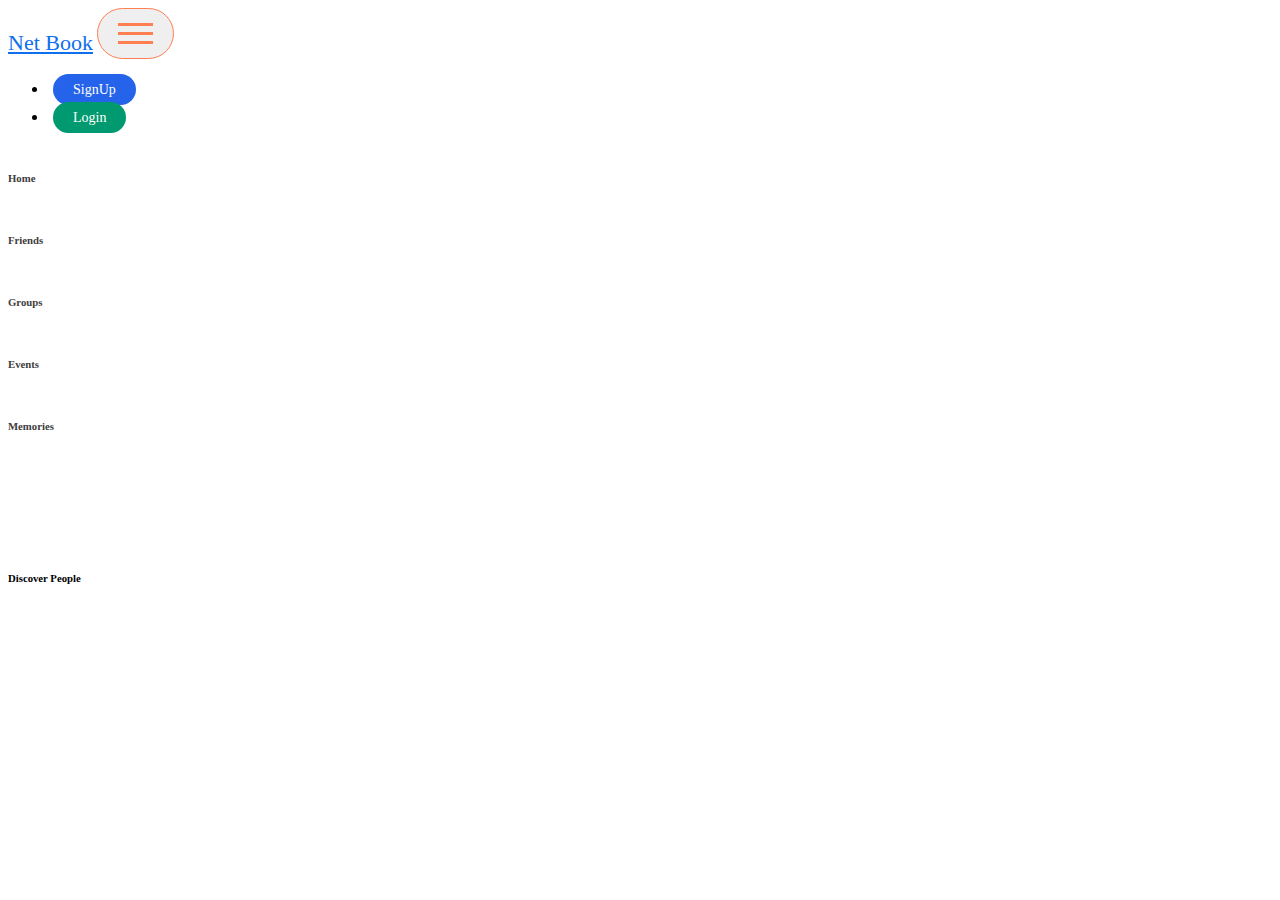
<file: index.html>
<!DOCTYPE html>
<html lang="en">
  <head>
    <!-- Required meta tags -->
    <meta charset="utf-8" />
    <meta name="viewport" content="width=device-width, initial-scale=1" />
    <link rel="stylesheet" href="./style.css" />

    <!-- Bootstrap CSS -->
    <link
      href="https://cdn.jsdelivr.net/npm/bootstrap@5.0.2/dist/css/bootstrap.min.css"
      rel="stylesheet"
      integrity="sha384-EVSTQN3/azprG1Anm3QDgpJLIm9Nao0Yz1ztcQTwFspd3yD65VohhpuuCOmLASjC"
      crossorigin="anonymous"
    />

    <!-- frontawesome cdn -->
    <link
      rel="stylesheet"
      href="https://cdnjs.cloudflare.com/ajax/libs/font-awesome/6.5.2/css/all.min.css"
      integrity="sha512-SnH5WK+bZxgPHs44uWIX+LLJAJ9/2PkPKZ5QiAj6Ta86w+fsb2TkcmfRyVX3pBnMFcV7oQPJkl9QevSCWr3W6A=="
      crossorigin="anonymous"
      referrerpolicy="no-referrer"
    />

    <title>Net Book</title>
  </head>
  <body style="overflow-x: hidden;">
    <div class="col-lg-12 col-md-12 col-sm-12" id="navbar" style="position: sticky; top: 0%; z-index: 1;"></div>
    <!-- total posts -->
    <div class="row col-lg-12 col-md-12 col-sm-12 mt-3">
      <!-- left-container -->
      <div class="col-lg-3 col-md-12 col-sm-12">
        
        <div class="col-lg-12 col-md-12 col-sm-12 "  style="position: sticky; top: 10%; border-radius: 5px; height: 400px;">
          <a href="#" style="text-decoration: none;">
          <div class="col-lg-11 col-md-11 col-sm-11 mx-auto border mb-1" id="home" style="border-radius: 3px;">
            <div class="col-lg-11 col-md-11 col-sm-11 card-body-container mb-2 p-3">
              <h6 class="" style="color: rgb(62, 61, 61);"><i class="fa-solid fa-house fs-5" style="color: rgb(62, 61, 61);"></i>  <b>Home</b></h6>
            </div>
          </div>
        </a>
          <div class="col-lg-11 col-md-11 col-sm-11 mx-auto mb-1 border" id="home" style="border-radius: 3px;">
            <div class="col-lg-11 col-md-11 col-sm-11 card-body-container mb-2 p-3">
              <h6 class="" style="color: rgb(62, 61, 61);"><i class="fa-solid fa-user-group fs-5"></i>  <b>Friends</b></h6>
            </div>
          </div>
          <div class="col-lg-11 col-md-11 col-sm-11 mx-auto mb-1 border" id="home" style="border-radius: 3px;">
            <div class="col-lg-11 col-md-11 col-sm-11 card-body-container mb-2 p-3">
              <h6 class="" style="color: rgb(62, 61, 61);"><i class="fa-solid fa-people-group fs-5"></i>  <b>Groups</b></h6>
            </div>
          </div>
          <div class="col-lg-11 col-md-11 col-sm-11 mx-auto mb-1 border" id="home" style="border-radius: 3px;">
            <div class="col-lg-11 col-md-11 col-sm-11 card-body-container mb-2 p-3">
              <h6 class="" style="color: rgb(62, 61, 61);"><i class="fa-solid fa-calendar-days fs-5"></i>  <b>Events</b></h6>
            </div>
          </div>
          <div class="col-lg-11 col-md-11 col-sm-11 mx-auto mb-1 border" id="home" style="border-radius: 3px;">
            <div class="col-lg-11 col-md-11 col-sm-11 card-body-container mb-2 p-3">
              <h6 class="" style="color: rgb(62, 61, 61);"><i class="fa-solid fa-clock fs-5"></i>  <b>Memories</b></h6>
            </div>
          </div>
        </div>
        
      </div>
      <!-- middle container -->
      <div class="col-lg-6 col-md-12 col-sm-12 mt-2 mx-auto">
        <div class="col-lg-11 col-md-12 col-sm-12 mx-auto" id="allPost">
          <div class="empty mx-auto col-lg-10 col-md-12 col-sm-12" id="empty">
            <img src="./images/undraw_No_data_re_kwbl (1).png" alt="" class="not-found">
            <p><b class="text-secondary">No Post Avaliable !</b></p>
          </div>
        </div>
      </div>
      <!-- right container -->
      <div class="col-lg-3 col-sm-12 col-md-12 mt-2">
        <h6 class="ms-3" style="position: sticky; top: 10%;"><i class="fa-solid fa-user fs-6 text-secondary"></i> Discover People</h6>
        <div class="col-11 mx-auto" id="profile-1" style="position: sticky; top: 15%; border-radius: 5px;"></div>
      </div>
    </div>

    <!-- create post modal -->
    <div id="post-modal"></div>

    <script src="./navbar.js"></script>
    <script src="./auth.js"></script>
    <script src="./dashboard.js"></script>
    <!-- <script src="./dashboardPostComments.js"></script> -->
    <script>
      document.addEventListener("DOMContentLoaded", ShowAllPostForPublic);
    </script>
    <!-- <script>
      document.addEventListener("DOMContentLoaded", PostModal)
    </script> -->
    <!-- <script>
      document.addEventListener("DOMContentLoaded", displayPost)
    </script> -->
    <script
      src="https://cdn.jsdelivr.net/npm/bootstrap@5.0.2/dist/js/bootstrap.bundle.min.js"
      integrity="sha384-MrcW6ZMFYlzcLA8Nl+NtUVF0sA7MsXsP1UyJoMp4YLEuNSfAP+JcXn/tWtIaxVXM"
      crossorigin="anonymous"
    ></script>
  </body>
</html>
</file>
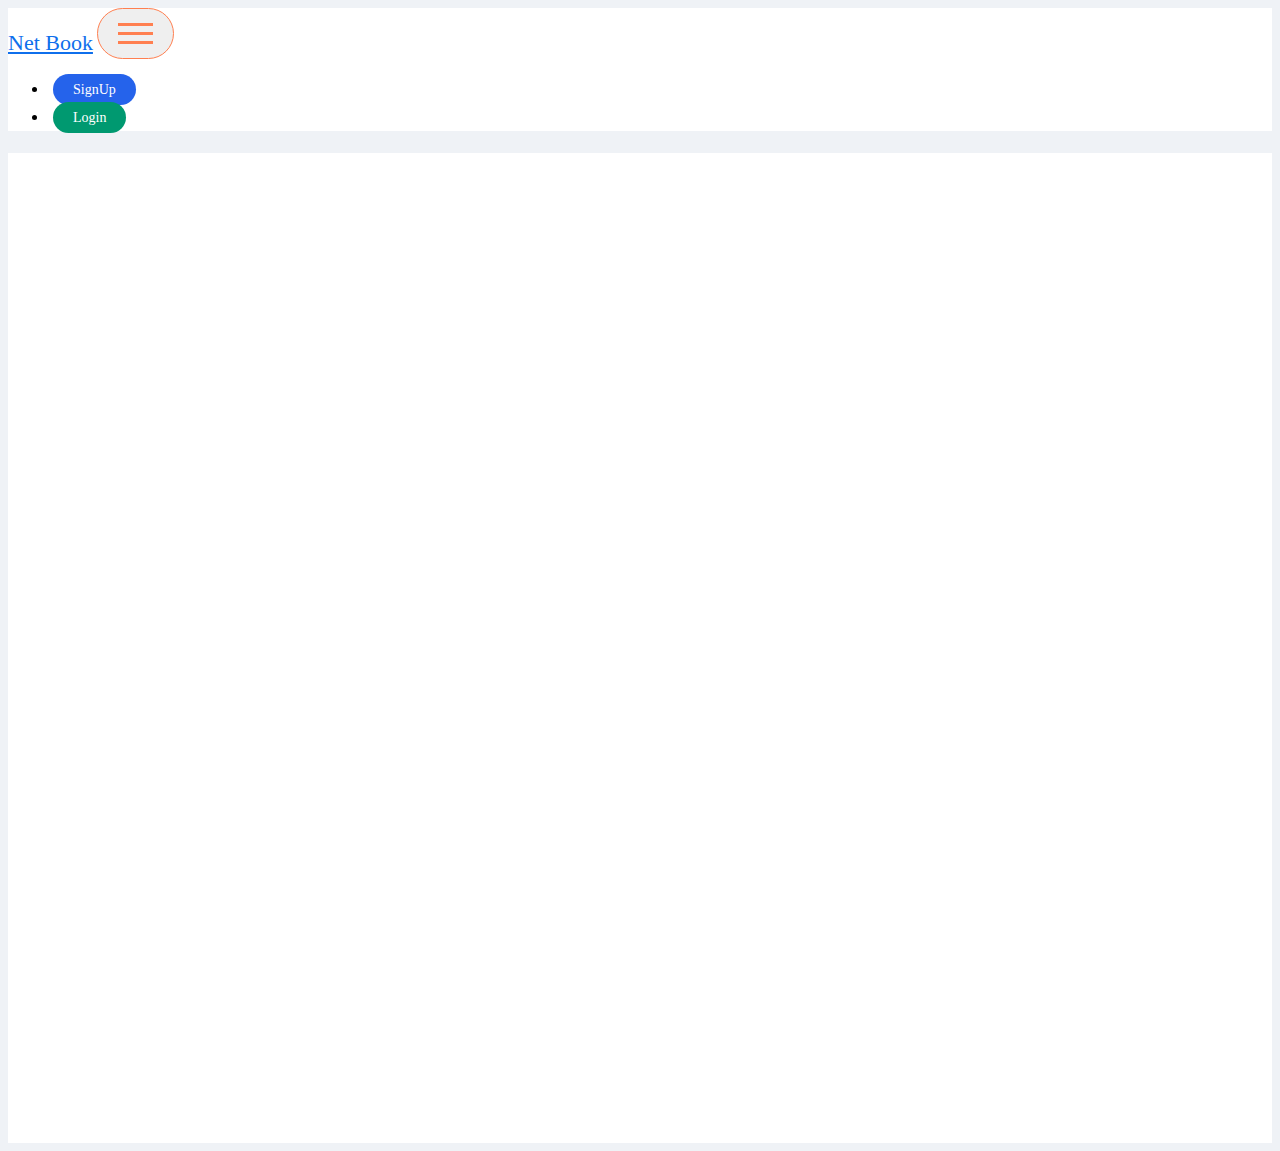
<file: comments.html>
<!DOCTYPE html>
<html lang="en">
  <head>
    <!-- Required meta tags -->
    <meta charset="utf-8" />
    <meta name="viewport" content="width=device-width, initial-scale=1" />
    <link rel="stylesheet" href="./style.css" />

    <!-- Bootstrap CSS -->
    <link
      href="https://cdn.jsdelivr.net/npm/bootstrap@5.0.2/dist/css/bootstrap.min.css"
      rel="stylesheet"
      integrity="sha384-EVSTQN3/azprG1Anm3QDgpJLIm9Nao0Yz1ztcQTwFspd3yD65VohhpuuCOmLASjC"
      crossorigin="anonymous"
    />

    <!-- frontawesome cdn -->
    <link
      rel="stylesheet"
      href="https://cdnjs.cloudflare.com/ajax/libs/font-awesome/6.5.2/css/all.min.css"
      integrity="sha512-SnH5WK+bZxgPHs44uWIX+LLJAJ9/2PkPKZ5QiAj6Ta86w+fsb2TkcmfRyVX3pBnMFcV7oQPJkl9QevSCWr3W6A=="
      crossorigin="anonymous"
      referrerpolicy="no-referrer"
    />

    <title>Net Book</title>
  </head>
  <body  style="background: #EFF2F6;">
    <div class="col-lg-12 col-md-12 col-sm-12" id="navbar" style="position: sticky; top: 0%; z-index: 1;"></div>

    <div class="col-lg-10 mt-4 mx-auto row">
      <!-- post section -->
      <div id="post_section" class="col-lg-6 col-md-12 col-sm-10"></div>

      <!-- comment section -->
      <div class="col-lg-6 col-md-12 col-sm-12" style="background-color: #FFFFFF;">
        <div class="col-lg-10 col-md-12 col-sm-12 mx-auto mb-3" >
          <h5 class="mt-1" style="font-weight: 700;" id="cmt-cnt"></h5>
        </div>
        <div id="comment_section" class="col-lg-12 col-md-12 col-sm-12" style="overflow: scroll; height: 110vh;"></div>
      </div>
    </div>
    

    <!-- create post modal -->
    <div id="post-modal"></div>

    <script src="./navbar.js"></script>
    <script src="./auth.js"></script>
    <script src="./post.js"></script>

    <!-- <script src="./profile.js"></script> -->
    <script src="./comments.js"></script>
    <!-- <script src="./edit_post.js"></script> -->
    <script>
      document.addEventListener("DOMContentLoaded", showPost);
    </script>
    <script>
      document.addEventListener("DOMContentLoaded", PostModal);
    </script>
    <script
      src="https://cdn.jsdelivr.net/npm/bootstrap@5.0.2/dist/js/bootstrap.bundle.min.js"
      integrity="sha384-MrcW6ZMFYlzcLA8Nl+NtUVF0sA7MsXsP1UyJoMp4YLEuNSfAP+JcXn/tWtIaxVXM"
      crossorigin="anonymous"
    ></script>
  </body>
</html>
<!-- hello -->
</file>
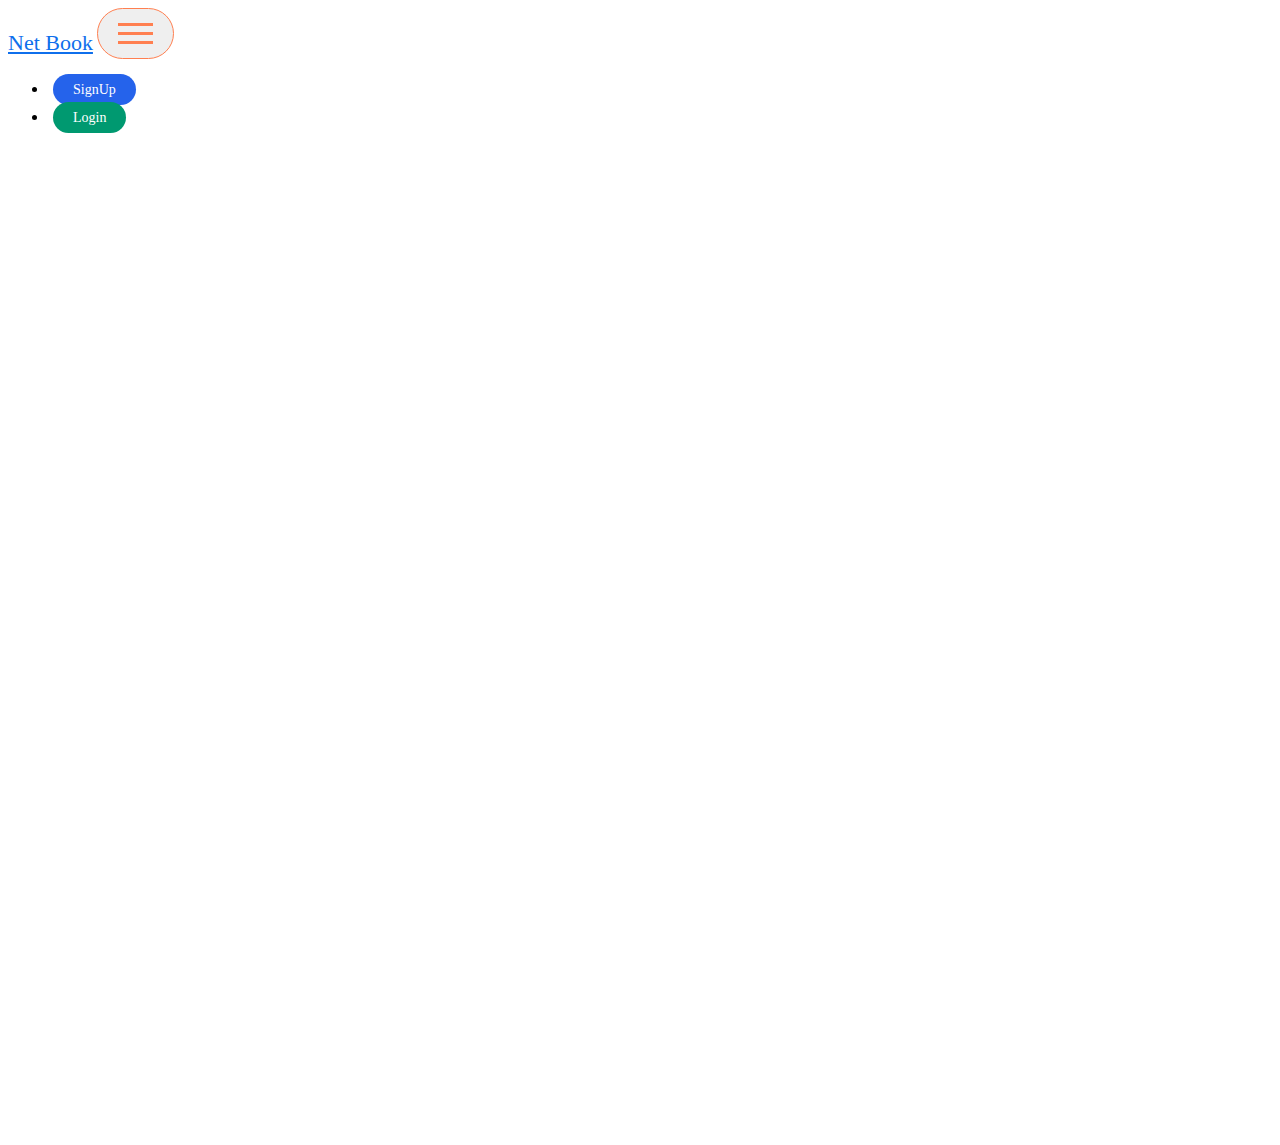
<file: dashboardPostComments.html>
<!DOCTYPE html>
<html lang="en">
  <head>
    <!-- Required meta tags -->
    <meta charset="utf-8" />
    <meta name="viewport" content="width=device-width, initial-scale=1" />
    <link rel="stylesheet" href="./style.css" />

    <!-- Bootstrap CSS -->
    <link
      href="https://cdn.jsdelivr.net/npm/bootstrap@5.0.2/dist/css/bootstrap.min.css"
      rel="stylesheet"
      integrity="sha384-EVSTQN3/azprG1Anm3QDgpJLIm9Nao0Yz1ztcQTwFspd3yD65VohhpuuCOmLASjC"
      crossorigin="anonymous"
    />

    <!-- frontawesome cdn -->
    <link
      rel="stylesheet"
      href="https://cdnjs.cloudflare.com/ajax/libs/font-awesome/6.5.2/css/all.min.css"
      integrity="sha512-SnH5WK+bZxgPHs44uWIX+LLJAJ9/2PkPKZ5QiAj6Ta86w+fsb2TkcmfRyVX3pBnMFcV7oQPJkl9QevSCWr3W6A=="
      crossorigin="anonymous"
      referrerpolicy="no-referrer"
    />

    <title>Net Book</title>
  </head>
  <body>
    <div class="col-lg-12 col-md-12 col-sm-12" id="navbar" style="position: sticky; top: 0%; z-index: 1;"></div>

    <div class="col-lg-10 mt-3 mx-auto row">
      <!-- post section -->
      <div id="post_containter" class="col-lg-6 col-md-12 col-sm-12"></div>

      <!-- comment section -->
      <div id="comment_container" class="col-lg-6 col-md-12 col-sm-12" style="overflow: scroll; height: 110vh;"></div>
    </div>

    <!-- footer section  -->

    <script src="./navbar.js"></script>
    <script src="./auth.js"></script>
    <script src="./dashboardPostComments.js"></script>
    <script src="./dashboard.js"></script>
    <!-- <script>
      document.addEventListener("DOMContentLoaded", showPost)
    </script> -->
    <script
      src="https://cdn.jsdelivr.net/npm/bootstrap@5.0.2/dist/js/bootstrap.bundle.min.js"
      integrity="sha384-MrcW6ZMFYlzcLA8Nl+NtUVF0sA7MsXsP1UyJoMp4YLEuNSfAP+JcXn/tWtIaxVXM"
      crossorigin="anonymous"
    ></script>
  </body>
</html>
</file>
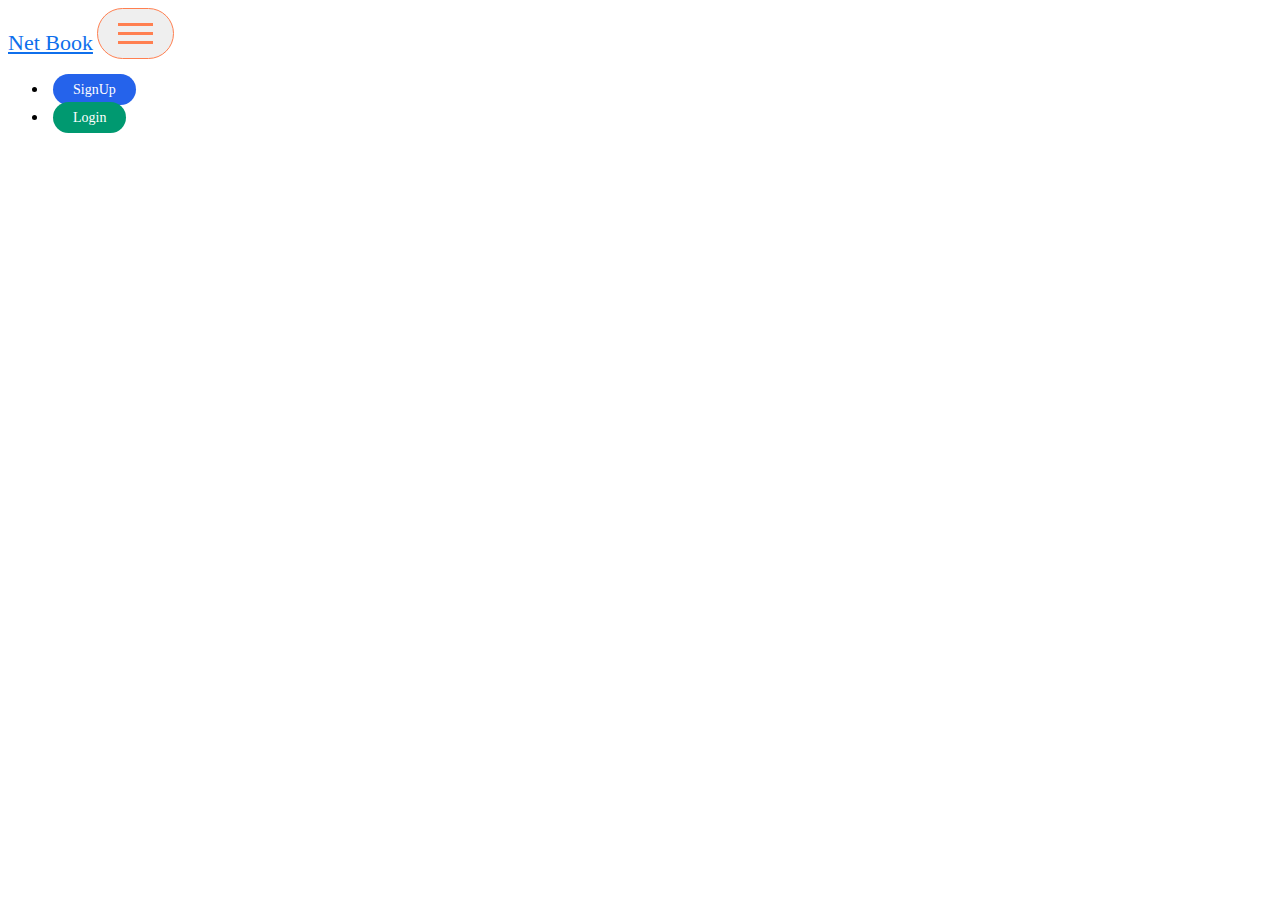
<file: edit_post.html>
<!doctype html>
<html lang="en">
  <head>
    <!-- Required meta tags -->
    <meta charset="utf-8">
    <meta name="viewport" content="width=device-width, initial-scale=1">

    <!-- Bootstrap CSS -->
    <link href="https://cdn.jsdelivr.net/npm/bootstrap@5.0.2/dist/css/bootstrap.min.css" rel="stylesheet" integrity="sha384-EVSTQN3/azprG1Anm3QDgpJLIm9Nao0Yz1ztcQTwFspd3yD65VohhpuuCOmLASjC" crossorigin="anonymous">

    <title>Social Site</title>
  </head>
  <body>
    <div class="col-lg-12 col-md-12 col-sm-12" id="navbar"></div>

    <div class="col-lg-5 col-md-12 col-sm-12 mx-auto mt-5">
      <!-- edit post  -->
    <div id="edit-post"></div>
    
    <!-- post description update form -->
     <!-- <div class="mt-3">
      <form id="post-update-form" onsubmit="editPost(event)">
        <div class="mb-3">
          <label for="description" class="form-label">Description</label>
          <textarea class="form-control" id="post-description" rows="3" name="post-description"></textarea>
        </div>
        <button type="submit" class="btn btn-primary">Update</button>
      </form>
     </div>
    </div> -->

   
    <script src="./navbar.js"></script>
    <script src="./auth.js"></script>
    <script src="./post.js"></script>
    <script src="./edit_post.js"></script>
    <script src="https://cdn.jsdelivr.net/npm/bootstrap@5.0.2/dist/js/bootstrap.bundle.min.js" integrity="sha384-MrcW6ZMFYlzcLA8Nl+NtUVF0sA7MsXsP1UyJoMp4YLEuNSfAP+JcXn/tWtIaxVXM" crossorigin="anonymous"></script>

   
  </body>
</html>
</file>
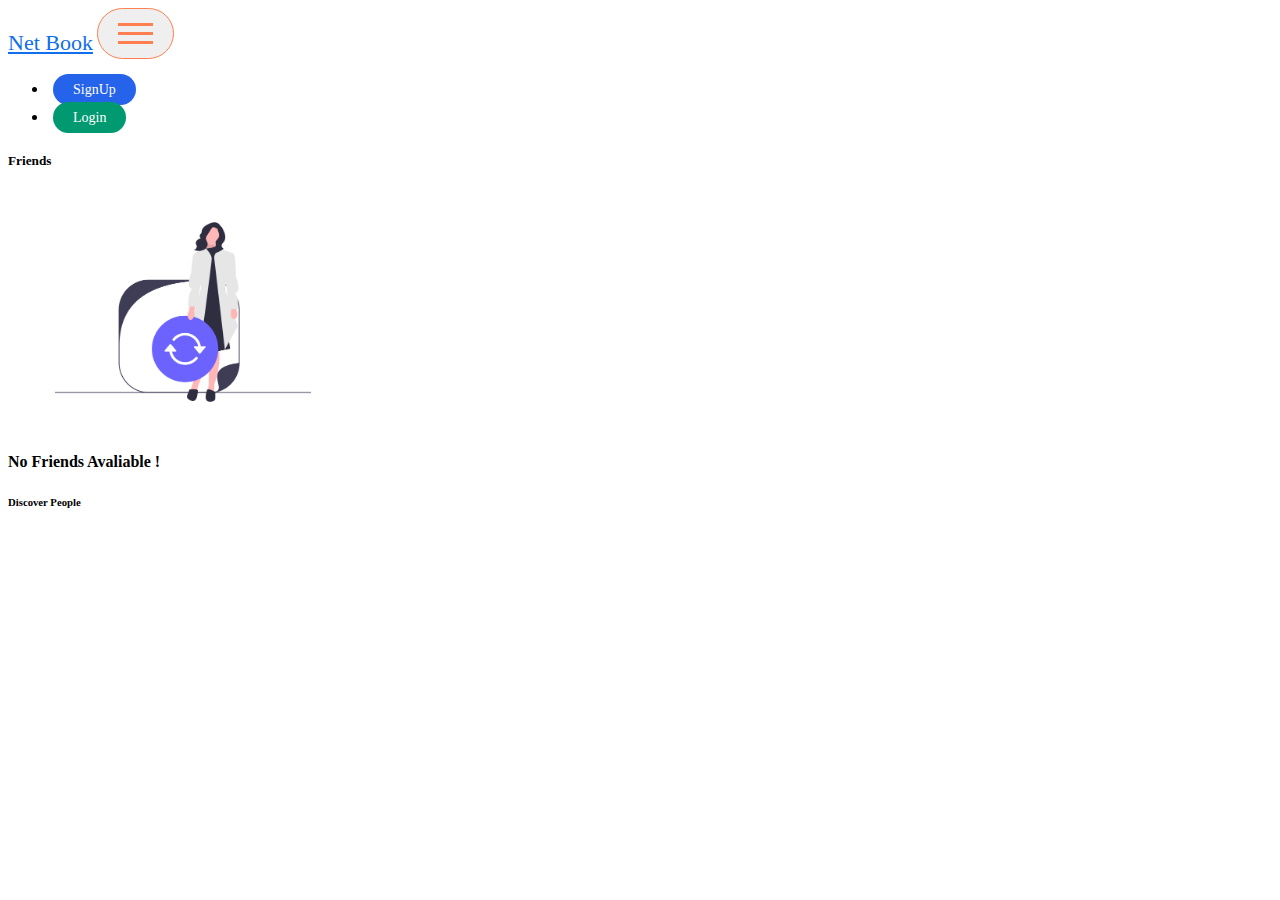
<file: friends.html>
<!DOCTYPE html>
<html lang="en">
  <head>
    <!-- Required meta tags -->
    <meta charset="utf-8" />
    <meta name="viewport" content="width=device-width, initial-scale=1" />
    <link rel="stylesheet" href="./style.css" />

    <!-- Bootstrap CSS -->
    <link
      href="https://cdn.jsdelivr.net/npm/bootstrap@5.0.2/dist/css/bootstrap.min.css"
      rel="stylesheet"
      integrity="sha384-EVSTQN3/azprG1Anm3QDgpJLIm9Nao0Yz1ztcQTwFspd3yD65VohhpuuCOmLASjC"
      crossorigin="anonymous"
    />

    <!-- frontawesome cdn -->
    <link
      rel="stylesheet"
      href="https://cdnjs.cloudflare.com/ajax/libs/font-awesome/6.5.2/css/all.min.css"
      integrity="sha512-SnH5WK+bZxgPHs44uWIX+LLJAJ9/2PkPKZ5QiAj6Ta86w+fsb2TkcmfRyVX3pBnMFcV7oQPJkl9QevSCWr3W6A=="
      crossorigin="anonymous"
      referrerpolicy="no-referrer"
    />

    <title>Net Book</title>
  </head>
  <body>
    <div class="col-lg-12 col-md-12 col-sm-12" id="navbar" style="position: sticky; top: 0%; z-index: 1;"></div>

    <!-- total posts -->
     <div class="row col-lg-10 col-md-12 col-sm-12 mt-3 mx-auto p-0">
      
        <!-- middle -->
      <div class="col-lg-9 col-md-12 col-sm-12 mt-2">
        <div class="col-lg-12 col-md-12 col-sm-12 mt-0 pt-0">
          <h5 class="text-center mb-4" ><i class="fa-solid fa-user-group fs-5 me-2 text-secondary"></i> Friends</h5>
        </div>

        <div class="col-lg-12 col-md-12 col-sm-12 d-flex justify-content-center mt-2" id="Friends" style=" flex-wrap: wrap; gap:13px">

          <!-- <div class=" border " style="width: 14rem; border-radius: 8px;">
              <img src="./images/1.png" class="card-img-top img-fluid border-bottom mb-0" alt="...">
              <div class="card-body pb-0 pt-2" style="background: #EFF2F6;">
                <h5 class="mt-0 mb-2">Alvaro Morata</h5>
                <p class="text-center req-btn delete py-1 mb-3">
                  <a href="#" style="text-decoration: none; font-weight: 500;">Unfriend</a>
                </p>
              </div>
          </div> -->
          <div class="f-img col-xl-5 col-lg-5 col-md-6 col-sm-12 mx-auto text-center" id="f-img">
            <img src="./images/4.png" alt="" class="img-fluid mt-3 request">
            <p class="text-center"><b class="text-secondary">No Friends Avaliable !</b></p>
          </div>

        </div>
      </div>
       <!-- right -->
        <div class="col-lg-3 col-md-12 col-sm-12 mt-2 border p-3">
          <div style="position: sticky; top: 10%;" class="">
            <h6 class="ms-3"><i class="fa-solid fa-user fs-6 text-secondary me-1"></i> Discover People</h6>
            <div class="col-12 mx-auto mt-4" id="profile-1"></div>
          </div>
        </div>
        <!-- <div class="col-lg-3 col-md-12 col-sm-12 mt-2 border ms-auto p-3" style="border-radius: 5px;" ></div>
          <div style="position: sticky; top: 10%;" class="">
            <h6 class="ms-3" ><i class="fa-solid fa-user fs-6 text-secondary"></i> Discover People</h6>
            <div class="col-12 mx-auto mt-4" id="profile-1"></div>
          </div>
        </div> -->

    <!-- create post modal -->
    <div id="post-modal"></div>

    <script src="./navbar.js"></script>
    <script src="./request.js"></script>
    <script src="./post.js"></script>
    <script src="./auth.js"></script>
    <script src="./friends.js"></script>
    <script>
      document.addEventListener("DOMContentLoaded", PostModal);
    </script>
    <script>
        document.addEventListener("DOMContentLoaded", myProfile_);
    </script>

    <script>
        document.addEventListener("DOMContentLoaded", Friends);
    </script>
    
    <script
      src="https://cdn.jsdelivr.net/npm/bootstrap@5.0.2/dist/js/bootstrap.bundle.min.js"
      integrity="sha384-MrcW6ZMFYlzcLA8Nl+NtUVF0sA7MsXsP1UyJoMp4YLEuNSfAP+JcXn/tWtIaxVXM"
      crossorigin="anonymous"
    ></script>
  </body>
</html>
</file>
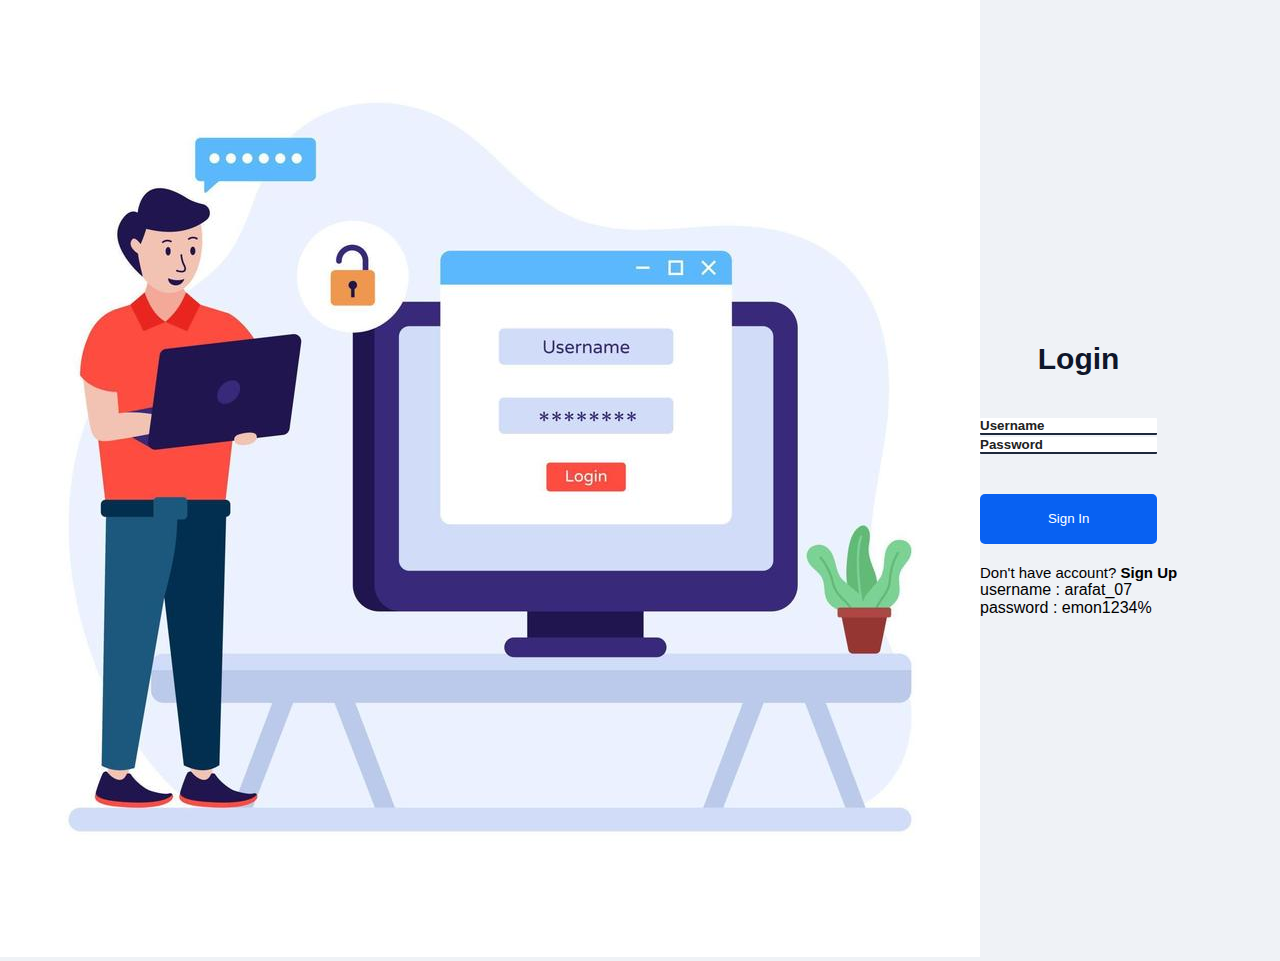
<file: login.html>
<!DOCTYPE html>
<html lang="en">
  <head>
    <!-- Required meta tags -->
    <meta charset="utf-8" />
    <meta name="viewport" content="width=device-width, initial-scale=1" />

    <link rel="stylesheet" href="./login.css" />
    <link rel="preconnect" href="https://fonts.googleapis.com" />
    <link rel="preconnect" href="https://fonts.gstatic.com" crossorigin />
    <link
      href="https://fonts.googleapis.com/css2?family=Roboto:ital,wght@0,100;0,300;0,400;0,500;0,700;0,900;1,100;1,300;1,400;1,500;1,700;1,900&display=swap"
      rel="stylesheet"
    />
    <!-- Bootstrap CSS -->
    <link
      href="https://cdn.jsdelivr.net/npm/bootstrap@5.0.2/dist/css/bootstrap.min.css"
      rel="stylesheet"
      integrity="sha384-EVSTQN3/azprG1Anm3QDgpJLIm9Nao0Yz1ztcQTwFspd3yD65VohhpuuCOmLASjC"
      crossorigin="anonymous"
    />

    <!-- font-awesome cdn -->
    <link
      rel="stylesheet"
      href="https://cdnjs.cloudflare.com/ajax/libs/font-awesome/6.6.0/css/all.min.css"
      integrity="sha512-Kc323vGBEqzTmouAECnVceyQqyqdsSiqLQISBL29aUW4U/M7pSPA/gEUZQqv1cwx4OnYxTxve5UMg5GT6L4JJg=="
      crossorigin="anonymous"
      referrerpolicy="no-referrer"
    />
    <title>Net Book</title>
  </head>
  <body style="background: #EFF2F6;">
    <!-- #navbar  -->
    <!-- <div class="col-lg-12 col-md-12 col-sm-12" id="navbar" style="position: sticky; top: 0%; z-index: 1;"></div>     -->

    <!-- login form  -->
     <div class="d-flex">
      <div class="me-0 pe-0">
        <a href="" style="text-decoration: none;"><img src="./images/book.png" alt="" style="width: 90px; "></a>
      </div>
      <div class="ms-0 ps-0 d-flex" style="align-items: center;">
        <a href="" style="text-decoration: none; color: #14191E;"><h5 class="" style="font-weight: 600;">Net Book</h5></a>
      </div>
     </div>
    
    
    <div class="row col-lg-8 col-md-12 col-sm-12 mx-auto" style="display: flex; align-items: center; height: 80vh;" >
      <div class="col-lg-5 col-md-12 col-sm-12 mx-auto">
        <img src="./images/account-login-flat-illustration-vector.jpg" alt="" class="img-fluid col-lg-12 col-md-12 col-sm-12">
        
      </div>


    <div class="col-lg-5 col-md-12 col-sm-12 mx-auto">
      <div class="login-form">
        <div class="login-header">
          <h1><i class="fa-solid fa-user"></i> Login</h1>
        </div>
        <form onsubmit="handleLogin(event)" id="login-form">
          <div class="input-box mt-2">
            <input type="text" class="form-control" id="username" name="username" required placeholder="Username">
          </div>

          <div class="input-box mt-4">
            <input type="password" class="form-control" id="password" name="password" required placeholder="Password">
          </div>
          <p class="text-secondary text-center mt-2" id="error"></p>

          <div class="input-submit text-center" style="margin-top: 40px;">
            <button type="submit" id="submit" class="submit-btn">
              Sign In
            </button>
          </div>

          <div class="sign-up-link">
            <p>Don't have account? <a href="./registration.html">Sign Up</a></p>
          </div>
        </div>
        </form>
        <div class="d-flex justify-content-between mt-4">
          <p>username : arafat_07</p>
          <p>password : emon1234%</p>
        </div>
      </div>
    </div>
   </div>
   
   
    <!-- <script src="./navbar.js"></script> -->
    <script src="./auth.js"></script>
    <script
      src="https://cdn.jsdelivr.net/npm/bootstrap@5.0.2/dist/js/bootstrap.bundle.min.js"
      integrity="sha384-MrcW6ZMFYlzcLA8Nl+NtUVF0sA7MsXsP1UyJoMp4YLEuNSfAP+JcXn/tWtIaxVXM"
      crossorigin="anonymous"
    ></script>
  </body>
</html>
</file>
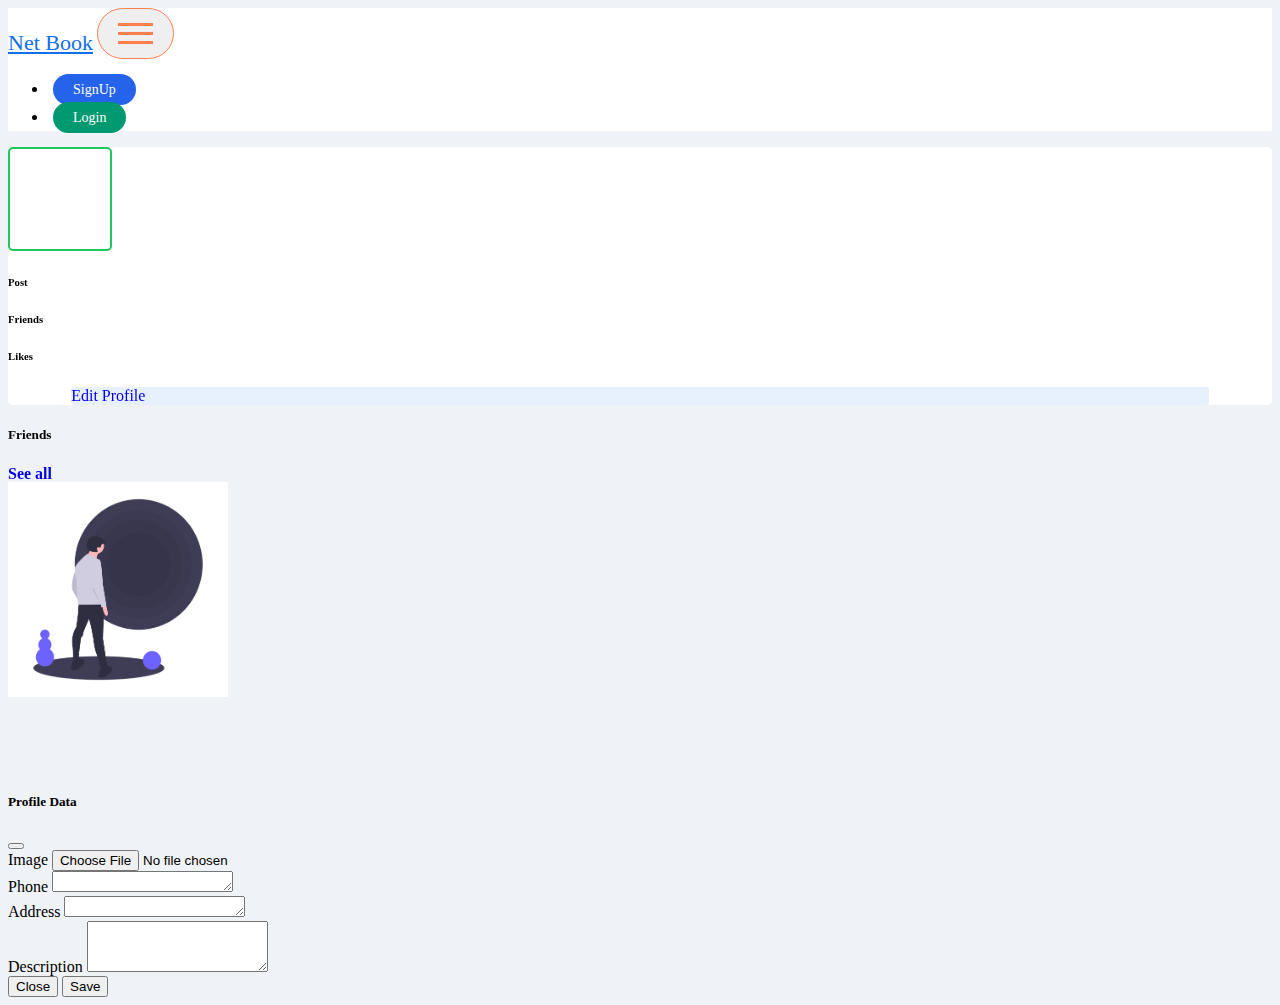
<file: profile.html>
<!DOCTYPE html>
<html lang="en">
  <head>
    <!-- Required meta tags -->
    <meta charset="utf-8" />
    <meta name="viewport" content="width=device-width, initial-scale=1" />
    <link rel="stylesheet" href="./style.css" />

    <!-- Bootstrap CSS -->
    <link
      href="https://cdn.jsdelivr.net/npm/bootstrap@5.0.2/dist/css/bootstrap.min.css"
      rel="stylesheet"
      integrity="sha384-EVSTQN3/azprG1Anm3QDgpJLIm9Nao0Yz1ztcQTwFspd3yD65VohhpuuCOmLASjC"
      crossorigin="anonymous"
    />

    <!-- frontawesome cdn -->
    <link
      rel="stylesheet"
      href="https://cdnjs.cloudflare.com/ajax/libs/font-awesome/6.5.2/css/all.min.css"
      integrity="sha512-SnH5WK+bZxgPHs44uWIX+LLJAJ9/2PkPKZ5QiAj6Ta86w+fsb2TkcmfRyVX3pBnMFcV7oQPJkl9QevSCWr3W6A=="
      crossorigin="anonymous"
      referrerpolicy="no-referrer"
    />

    <title>Net Book</title>
  </head>
  <body  style="background: #EFF2F6;">
    <div class="col-lg-12 col-md-12 col-sm-12" id="navbar" style="position: sticky; top: 0%; z-index: 1;"></div>

    <div class="row col-lg-8 col-md-12 col-sm-12 mt-3 mx-auto p-0">
      <div class="col-lg-4 col-md-12 col-sm-12 profile-img mt-1 " id="background-profile">
        <div style="position: sticky; top:10%" class="p-0">
          <!-- profile image -->
        <div style="background: #FFFFFF; border-radius: 5px;" class="p-2 border">
          <div style="width: 100px; height: 100px;  border: 2px solid #22c55e ;border-radius: 5px; overflow: hidden;" class="mx-auto mt-2" id="profile-img"></div>
          
          <div id="profile-name" class="mt-3"></div>

      
          <div class="text-center">
            <p class="mt-3 mb-0 pb-0"><i class="fa-solid fa-phone-volume fs-6 me-3 text-secondary "></i><a class="text-secondary" style="font-weight: 500; text-decoration: none;" id="mobile"></a></p>
            <p class="mt-0 pt-0"><i class="fa-solid fa-location-dot fs-6 text-secondary me-3 "></i><a class="text-secondary" style="font-weight: 500; text-decoration: none;" id="city"></a></p>
          </div>
            
          
          <div class="text-center px-3 mt-1">
            <p class="text-secondary" id="description" style="line-height: 1.5;"></p>
          </div>

          <div class="row mt-4 mb-3">

            <div class="col-lg-4 col-md-4 col-sm-4 border-end text-center p-1">
              <h5 class="pb-0 mb-0" id="post-count"></h5>
              <h6 class="text-secondary">Post</h6>
            </div>

            <div class="col-lg-4 col-md-4 col-sm-4 border-end text-center p-1">
              <h5 class="pb-0 mb-0" id="friend-count"></h5>
              <h6 class="text-secondary">Friends</h6>
            </div>

            <div class="col-lg-4 col-md-4 col-sm-4 text-center p-1">
              <h5 class="pb-0 mb-0" id="like_"></h5>
              <h6 class="text-secondary">Likes</h6>
            </div>

          </div>
          <p class="text-center mb-3 py-1 edit-btn " data-bs-toggle="modal" data-bs-target="#profileModal">
            <a href="#" style="font-weight: 500; text-decoration: none;">Edit Profile</a>
          </p>
        </div>

        <!-- friend container -->
        <div class="border mt-3 col-lg-12 col-md-12 col-sm-12" style="height: 345px; border-radius: 5px;">
          <div class="d-flex justify-content-between p-2" style="height: 55px;" id="all-friend">
            <div>
              <h5 id="friends" class="ps-2 mt-0 mb-0 pb-0"><b>Friends</b></h5>
              <p id="friend-number" class="ps-2 text-secondary fs-6"></p>
            </div>
            <div class="pt-2 pe-2">
              <a href="./friends.html" style="text-decoration: none;"><b class="text-center text-secondary">See all</b></a>
            </div>
          </div>
    
          <div class="mt-0 pt-0" style="height: 250px;" >
            <div class="" id="friend-container">
              <div class="mx-auto col-lg-10 col-md-12 col-sm-12 " id="empty-friend-img">
                <div class="d-flex justify-content-center"><img src="./images/3.png" alt="" class="zero-friend"></div>
              </div>
            </div>
          </div>
        </div>

        </div>
      </div>

      <!-- my all post -->
    <div class="col-lg-8 col-md-12 col-sm-12 mt-1">
      <div class="col-lg-12 col-md-12 col-sm-12 mx-auto" id="myPost">
        <div class="empty mx-auto col-lg-10 col-md-11 col-sm-11" id="empty">
          <img src="./images/undraw_No_data_re_kwbl (1).png" alt="" class="not-found">
          <p><b class="text-secondary">No Post Avaliable !</b></p>
        </div>
      </div>
    </div>

    </div>


    <!-- edit profile modal  -->
    <div
      class="modal fade"
      id="profileModal"
      tabindex="-1"
      aria-labelledby="exampleModalLabel"
      aria-hidden="true"
    >
      <div class="modal-dialog modal-dialog-centered">
        <div class="modal-content">
          <div class="modal-header">
            <h5 class="modal-title" id="exampleModalLabel">Profile Data</h5>
            <button
              type="button"
              class="btn-close"
              data-bs-dismiss="modal"
              aria-label="Close"
            ></button>
          </div>
          <div class="modal-body">
            <form
              onsubmit="UpdateProfileData(event)"
              id="profile-form"
              method="post"
              enctype="multipart/form-data"
            >
              <div class="mb-3">
                <label for="image" class="form-label">Image </label>
                <!-- <input id="image" type="file" name="image" accept="image/png, image/gif,image/jpeg"/> -->
                <input
                  type="file"
                  id="image"
                  name="image"
                  accept="image/*"
                  required
                />
              </div>
              <div class="mb-3">
                <label for="description" class="form-label">Phone</label>
                <textarea
                  class="form-control"
                  id="phone"
                  rows="1"
                  name="phone"
                  required
                ></textarea>
              </div>
              <div class="mb-3">
                <label for="description" class="form-label">Address</label>
                <textarea
                  class="form-control"
                  id="address"
                  rows="1"
                  name="address"
                  required
                ></textarea>
              </div>
              <div class="mb-3">
                <label for="description" class="form-label">Description</label>
                <textarea
                  class="form-control"
                  id="des"
                  rows="3"
                  name="description"
                  required
                ></textarea>
              </div>
              <div class="modal-footer">
                <button
                  type="button"
                  class="btn btn-secondary"
                  data-bs-dismiss="modal"
                >
                  Close
                </button>
                <button type="submit" class="btn btn-primary">Save</button>
              </div>
            </form>
          </div>
        </div>
      </div>
    </div>

    <!-- create post modal -->
    <div id="post-modal"></div>

    <script src="./navbar.js"></script>

    <script src="./auth.js"></script>
    <script src="./post.js"></script>
    <script src="./profile.js"></script>
    <script src="./edit_post.js"></script>
    <script src="./comments.js"></script>
    <script>
      document.addEventListener("DOMContentLoaded", PostModal);
    </script>

    
    <script
      src="https://cdn.jsdelivr.net/npm/bootstrap@5.0.2/dist/js/bootstrap.bundle.min.js"
      integrity="sha384-MrcW6ZMFYlzcLA8Nl+NtUVF0sA7MsXsP1UyJoMp4YLEuNSfAP+JcXn/tWtIaxVXM"
      crossorigin="anonymous"
    ></script>
  </body>
</html>
</file>
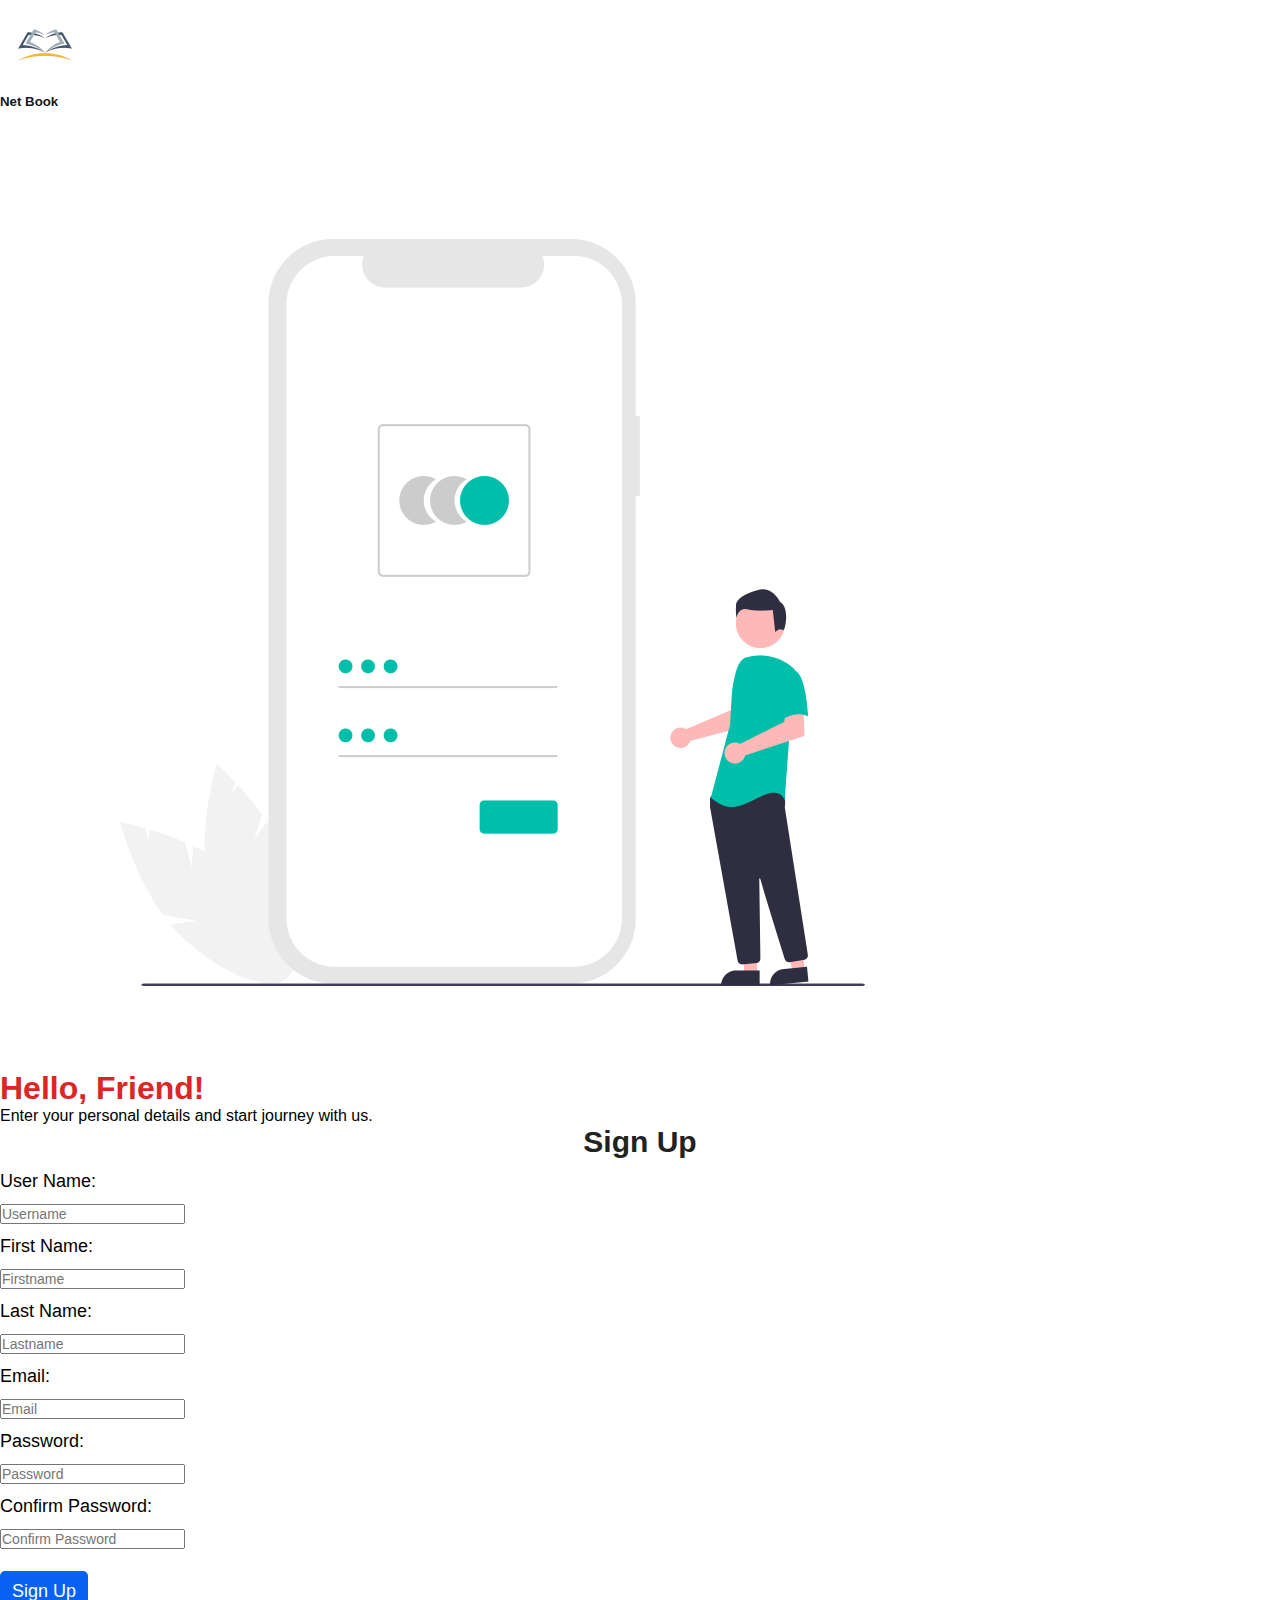
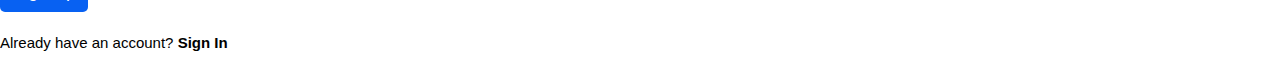
<file: registration.html>
<!doctype html>
<html lang="en">
  <head>
    <!-- Required meta tags -->
    <meta charset="utf-8">
    <meta name="viewport" content="width=device-width, initial-scale=1">
    <link rel="stylesheet" href="./registration.css">
    <link rel="preconnect" href="https://fonts.googleapis.com">
    <link rel="preconnect" href="https://fonts.gstatic.com" crossorigin>
    <link href="https://fonts.googleapis.com/css2?family=Roboto:ital,wght@0,100;0,300;0,400;0,500;0,700;0,900;1,100;1,300;1,400;1,500;1,700;1,900&display=swap" rel="stylesheet">

    <!-- Bootstrap CSS -->
    <link href="https://cdn.jsdelivr.net/npm/bootstrap@5.0.2/dist/css/bootstrap.min.css" rel="stylesheet" integrity="sha384-EVSTQN3/azprG1Anm3QDgpJLIm9Nao0Yz1ztcQTwFspd3yD65VohhpuuCOmLASjC" crossorigin="anonymous">

    <title>Net Book</title>
  </head>
  <body>
    <!-- style="background: #dfdfdf;" -->
    <div class="col-lg-12 col-md-12 col-sm-12" id="navbar" style="position: sticky; top: 0%; z-index: 1;"></div>

    <!-- registration from -->
    <div class="d-flex">
      <div class="me-0 pe-0">
        <a href="./index.html" style="text-decoration: none;"><img src="./images/book.png" alt="" style="width:90px; "></a>
      </div>
      <div class="ms-0 ps-0 d-flex" style="align-items: center;">
        <a href="./index.html" style="text-decoration: none; color: #14191E;"><h5 class="" style="font-weight: 600;">Net Book</h5></a>
      </div>
     </div>
     
    <div class="row col-lg-8 col-md-12 col-sm-12 mx-auto" style="margin-top: 50px;">
      <div class="col-lg-6 col-md-12 col-sm-12 mx-auto">
        <img src="./images/reg.png" alt="" class="img-fluid col-lg-12 col-md-12 col-sm-12">
        <!-- reg-img -->
        <h1 style="color: #dc2626; font-weight: 600;">Hello, Friend!</h1>
				<p>Enter your personal details and start journey with us.</p>
      </div>
  

      <div class="col-lg-6 col-md-12 col-sm-12 mx-auto">
        <div class="registration-form">
          <h1 class="">Sign Up</h1>
          <form action="" id="registration-form" onsubmit="handleRegistration(event)">
            <p>User Name:</p>
            <input type="text" class="form-control" id="username" name="username" required placeholder="Username">
            <p>First Name:</p>
            <input type="text" class="form-control" id="first_name" name="first_name" required placeholder="Firstname">
            <p>Last Name:</p>
            <input type="text" class="form-control" id="last_name" name="last_name" required placeholder="Lastname">
            <p>Email:</p>
            <input type="email" class="form-control" id="email" name="email" required placeholder="Email">
            <p>Password:</p>
            <input type="password" class="form-control" id="password1" name="password1" required placeholder="Password">
            <p>Confirm Password:</p>
            <input type="password" class="form-control" id="password2" name="password2" required placeholder="Confirm Password">
            <p class="text-danger"><b id="error"></b></p>
            <button type="submit" class="res-submit col-lg-2 col-md-4 col-sm-4">Sign Up</button>
            <div class="singin-link pt-0 mt-0">
              <p class="pt-0 mt-1">Already have an account? <a href="./login.html">Sign In</a></p>
            </div>
        </form>
        </div>
      </div>
    
     </div>
   
    <!-- <script src="./navbar.js"></script> -->
    <script src="./auth.js"></script>
    <script src="https://cdn.jsdelivr.net/npm/bootstrap@5.0.2/dist/js/bootstrap.bundle.min.js" integrity="sha384-MrcW6ZMFYlzcLA8Nl+NtUVF0sA7MsXsP1UyJoMp4YLEuNSfAP+JcXn/tWtIaxVXM" crossorigin="anonymous"></script>

   
  </body>
</html>
</file>
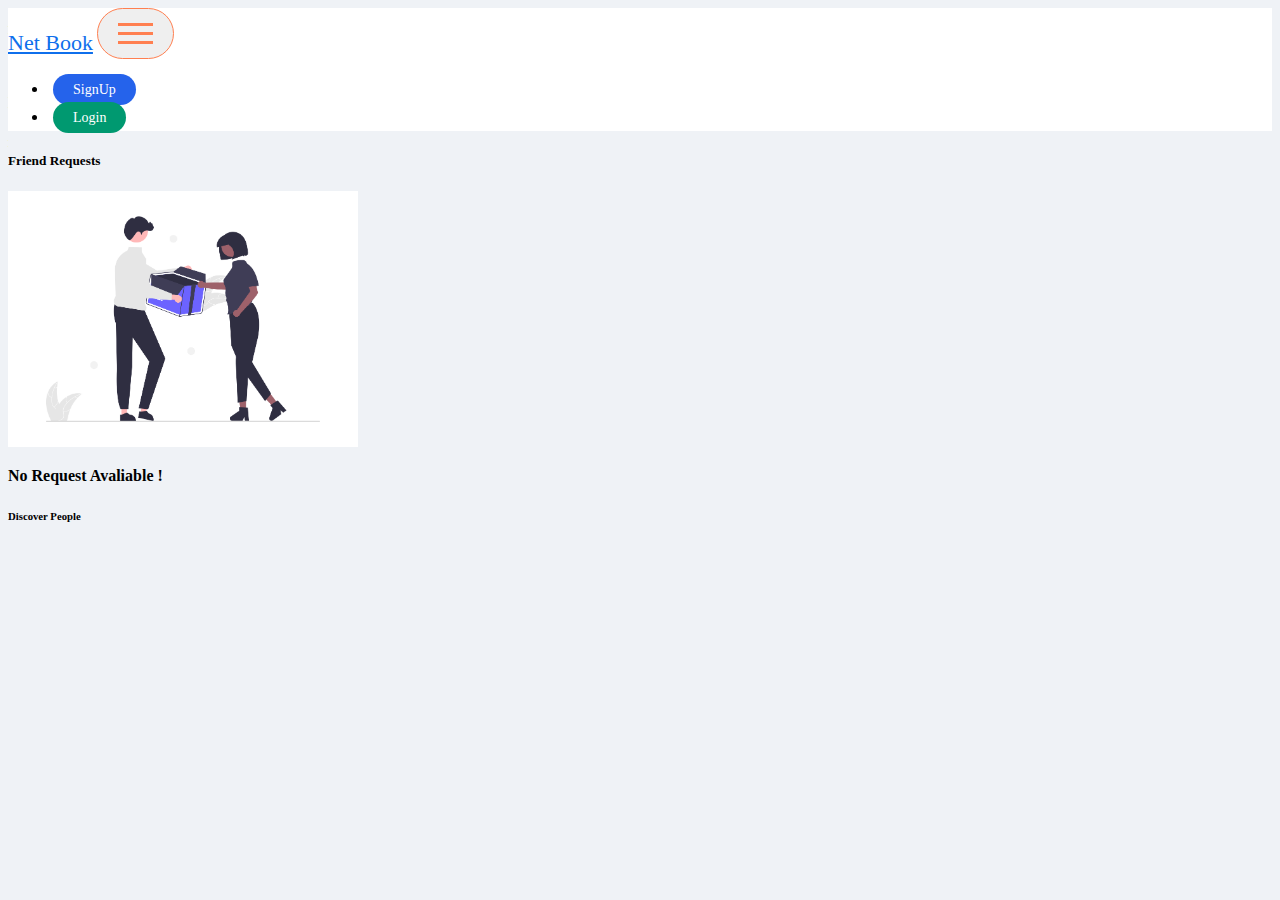
<file: request.html>
<!DOCTYPE html>
<html lang="en">
  <head>
    <!-- Required meta tags -->
    <meta charset="utf-8" />
    <meta name="viewport" content="width=device-width, initial-scale=1" />
    <link rel="stylesheet" href="./style.css"/>

    <!-- Bootstrap CSS -->
    <link
      href="https://cdn.jsdelivr.net/npm/bootstrap@5.0.2/dist/css/bootstrap.min.css"
      rel="stylesheet"
      integrity="sha384-EVSTQN3/azprG1Anm3QDgpJLIm9Nao0Yz1ztcQTwFspd3yD65VohhpuuCOmLASjC"
      crossorigin="anonymous"
    />

    <!-- frontawesome cdn -->
    <link
      rel="stylesheet"
      href="https://cdnjs.cloudflare.com/ajax/libs/font-awesome/6.5.2/css/all.min.css"
      integrity="sha512-SnH5WK+bZxgPHs44uWIX+LLJAJ9/2PkPKZ5QiAj6Ta86w+fsb2TkcmfRyVX3pBnMFcV7oQPJkl9QevSCWr3W6A=="
      crossorigin="anonymous"
      referrerpolicy="no-referrer"
    />

    <title>Net Book</title>
  </head>
  <body style="background: #EFF2F6;">
    <div class="col-lg-12 col-md-12 col-sm-12" id="navbar" style="position: sticky; top: 0%; z-index: 1;"></div>

    <!-- total posts -->
     <div class="row col-lg-10 col-md-12 col-sm-12 mt-3 mx-auto p-0">
      <!-- left -->
        
        <!-- middle -->
         <div class="col-lg-9 col-md-12 col-sm-12 mt-3 ">
          <div class="col-lg-12 col-md-12 col-sm-12 mt-0 pt-0">
            <h5 class="text-center mb-4" ><i class="fa-solid fa-user-plus fs-5 text-secondary me-2"></i> Friend Requests</h5>
          </div>
           <div class="col-lg-12 col-md-12 col-sm-12 d-flex justify-content-center mt-2" id="allRequest" style=" flex-wrap: wrap; gap:13px">

            

            <div class="request col-xl-5 col-lg-5 col-md-6 col-sm-12 mx-auto text-center" id="request">
              <img src="./images/1.png" alt="" class="img-fluid mt-3 request">
              <p class="text-center"><b class="text-secondary">No Request Avaliable !</b></p>
            </div>

          </div>
        </div>
       <!-- right -->
        <div class="col-lg-3 col-md-12 col-sm-12 mt-2 border p-3" style="border-radius: 5px;" >
          <div style="position: sticky; top: 10%;" class="mx-0">
            <h6 class="ms-3" ><i class="fa-solid fa-user fs-6 text-secondary me-1"></i> Discover People</h6>
            <div class="col-12 mx-auto mt-4" id="profile-1"></div>
          </div>
        </div>

    <!-- create post modal -->
    <div id="post-modal"></div>

    <script src="./navbar.js"></script>
    <script src="./request.js"></script>
    <script src="./post.js"></script>
    <script src="./auth.js"></script>
    <script>
      document.addEventListener("DOMContentLoaded", PostModal);
    </script>
    <script>
      document.addEventListener("DOMContentLoaded", myProfile_);
    </script>
    <script>
      document.addEventListener("DOMContentLoaded", loadRequest);
    </script>
    
    <script
      src="https://cdn.jsdelivr.net/npm/bootstrap@5.0.2/dist/js/bootstrap.bundle.min.js"
      integrity="sha384-MrcW6ZMFYlzcLA8Nl+NtUVF0sA7MsXsP1UyJoMp4YLEuNSfAP+JcXn/tWtIaxVXM"
      crossorigin="anonymous"
    ></script>
  </body>
</html>
</file>
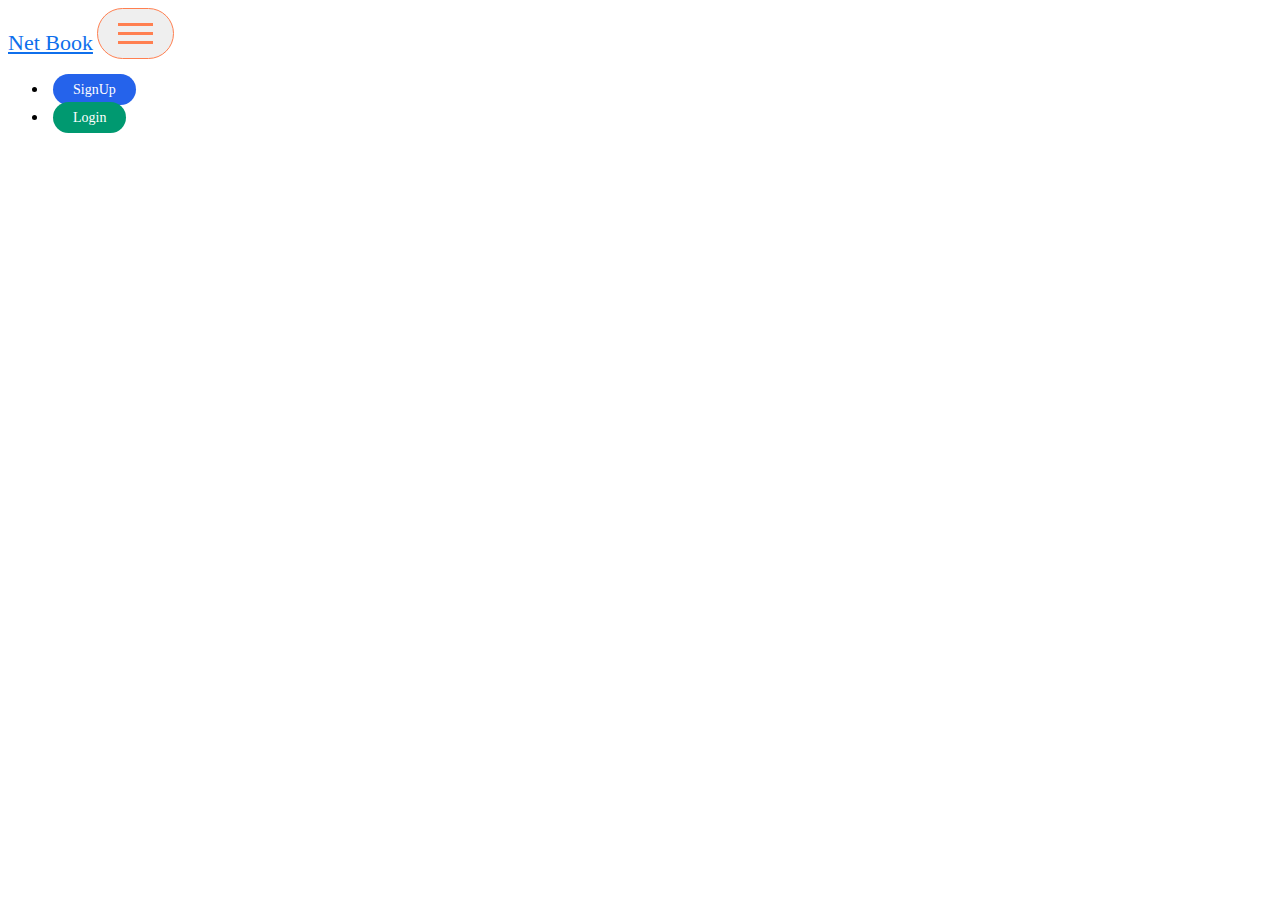
<file: visitProfile.html>
<!DOCTYPE html>
<html lang="en">
  <head>
    <!-- Required meta tags -->
    <meta charset="utf-8" />
    <meta name="viewport" content="width=device-width, initial-scale=1" />
    <link rel="stylesheet" href="./style.css" />

    <!-- Bootstrap CSS -->
    <link
      href="https://cdn.jsdelivr.net/npm/bootstrap@5.0.2/dist/css/bootstrap.min.css"
      rel="stylesheet"
      integrity="sha384-EVSTQN3/azprG1Anm3QDgpJLIm9Nao0Yz1ztcQTwFspd3yD65VohhpuuCOmLASjC"
      crossorigin="anonymous"
    />

    <!-- frontawesome cdn -->
    <link
      rel="stylesheet"
      href="https://cdnjs.cloudflare.com/ajax/libs/font-awesome/6.5.2/css/all.min.css"
      integrity="sha512-SnH5WK+bZxgPHs44uWIX+LLJAJ9/2PkPKZ5QiAj6Ta86w+fsb2TkcmfRyVX3pBnMFcV7oQPJkl9QevSCWr3W6A=="
      crossorigin="anonymous"
      referrerpolicy="no-referrer"
    />

    <title>Net Book</title>
  </head>
  <body>
    <div class="col-lg-12 col-md-12 col-sm-12" id="navbar" style="position: sticky; top: 0%; z-index: 1;"></div>

    <div class="row col-lg-8 col-md-12 col-sm-12 mt-3 mx-auto">
      <!-- profile image -->
      <div class="col-lg-4 col-md-12 col-sm-12 profile-img mt-1" id="background-profile">
        <div class="border" style="height: 520px; position: sticky; top: 10%; border-radius: 5px;">
          <div id="img-profile" class="mt-3"></div>
          <div id="text-profile" class="mt-3"></div>
        </div>
      </div>

      <!-- my all post -->
      <div class="col-lg-8 col-md-12 col-sm-12 mt-1">
        <div class="col-lg-12 col-md-12 col-sm-12 mx-auto" id="otherPost">
          <div class="empty mx-auto col-lg-10 col-md-12 col-sm-12" id="empty">
            <img src="./images/undraw_No_data_re_kwbl (1).png" alt="" class="not-found">
            <p><b class="text-secondary">No Post Avaliable !</b></p>
          </div>
        </div>
      </div>
    </div>
    

    <script src="./navbar.js"></script>
    <script src="./auth.js"></script>
    <script src="./visitProfile.js"></script>
    <!-- <script src="./profile.js"></script> -->
    <!-- <script src="./post.js"></script> -->
    <script
      src="https://cdn.jsdelivr.net/npm/bootstrap@5.0.2/dist/js/bootstrap.bundle.min.js"
      integrity="sha384-MrcW6ZMFYlzcLA8Nl+NtUVF0sA7MsXsP1UyJoMp4YLEuNSfAP+JcXn/tWtIaxVXM"
      crossorigin="anonymous"
    ></script>
  </body>
</html>
</file>
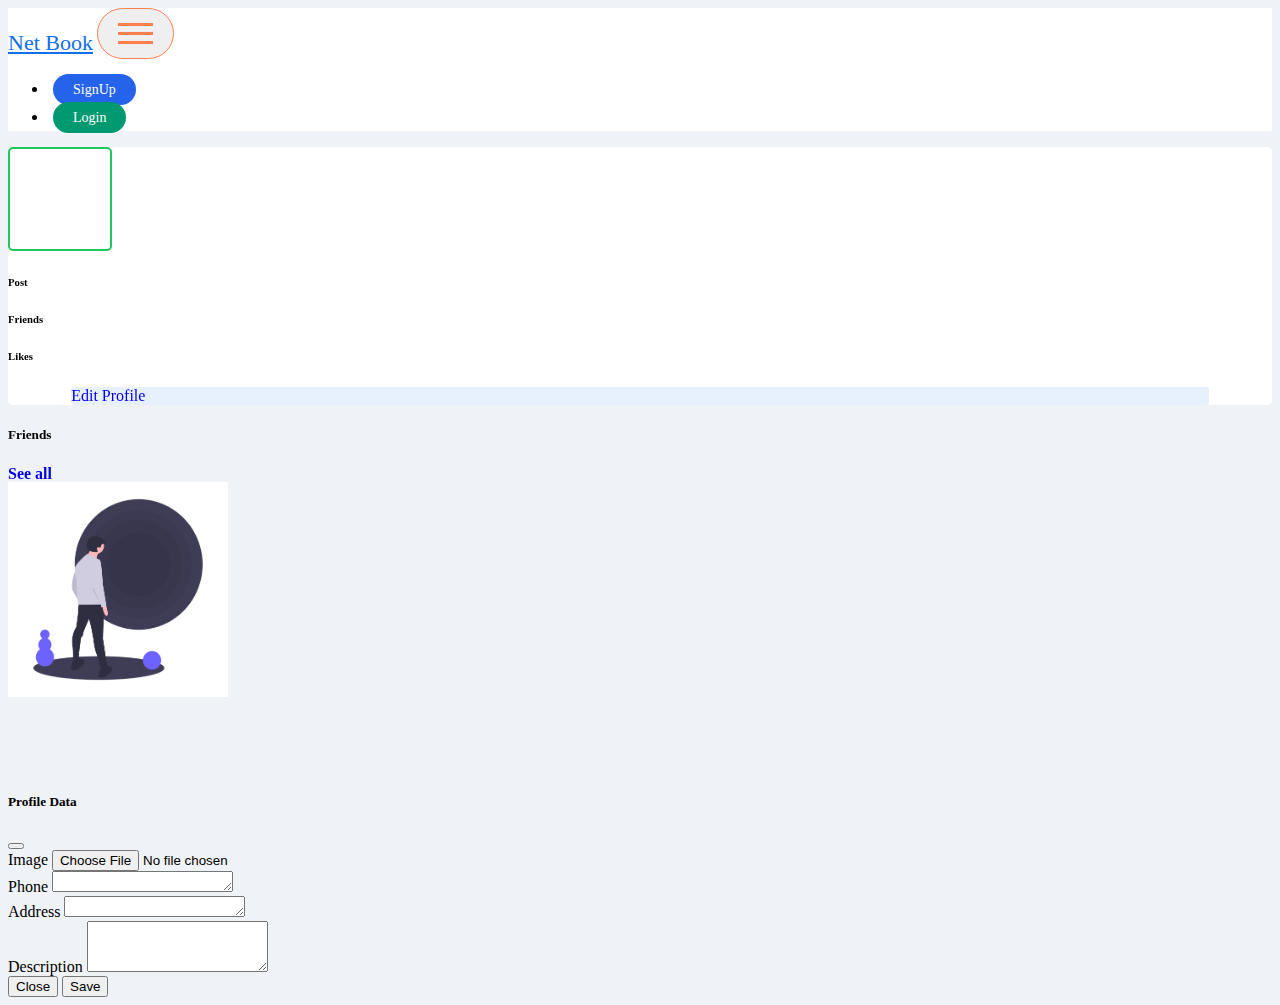
<file: visitProfileForLoggedInUser.html>
<!DOCTYPE html>
<html lang="en">
  <head>
    <!-- Required meta tags -->
    <meta charset="utf-8" />
    <meta name="viewport" content="width=device-width, initial-scale=1" />
    <link rel="stylesheet" href="./style.css" />

    <!-- Bootstrap CSS -->
    <link
      href="https://cdn.jsdelivr.net/npm/bootstrap@5.0.2/dist/css/bootstrap.min.css"
      rel="stylesheet"
      integrity="sha384-EVSTQN3/azprG1Anm3QDgpJLIm9Nao0Yz1ztcQTwFspd3yD65VohhpuuCOmLASjC"
      crossorigin="anonymous"
    />

    <!-- frontawesome cdn -->
    <link
      rel="stylesheet"
      href="https://cdnjs.cloudflare.com/ajax/libs/font-awesome/6.5.2/css/all.min.css"
      integrity="sha512-SnH5WK+bZxgPHs44uWIX+LLJAJ9/2PkPKZ5QiAj6Ta86w+fsb2TkcmfRyVX3pBnMFcV7oQPJkl9QevSCWr3W6A=="
      crossorigin="anonymous"
      referrerpolicy="no-referrer"
    />

    <title>Net Book</title>
  </head>
  <body>
    <div class="col-lg-12 col-md-12 col-sm-12" id="navbar" style="position: sticky; top: 0%; z-index: 1;"></div>

    <div class="row col-lg-8 col-md-12 col-sm-12 mt-3 mx-auto">
      <!-- profile image -->
      <div class="col-lg-4 col-md-12 col-sm-12 profile-img mt-1 " id="background-profile">
        <div style="position: sticky; top:10%" class="p-0">
          <!-- profile image -->
        <div style="background: #FFFFFF; border-radius: 5px;" class="p-2 border">
          <div style="width: 100px; height: 100px;  border: 2px solid #22c55e ;border-radius: 5px; overflow: hidden;" class="mx-auto mt-2" id="profile-img"></div>
          
          <div id="profile-name" class="mt-3"></div>

      
          <div class="mt-3 mb-2 d-flex justify-content-center px-1" id="friend-button" style="gap: 10px;">
            <!-- <p class="friend-btn confirm text-center py-1" style="font-weight: 500; color: #fff;">
              Confirm
            </p>
            <p class="friend-btn delete text-center py-1" style="font-weight: 500;">
              Delete
            </p> -->
          </div>
            
          
          <div class="text-center px-3 mt-0">
            <p class="text-secondary" id="description" style="line-height: 1.5;"></p>
          </div>

          <div class="row mt-4 mb-3">

            <div class="col-lg-4 col-md-4 col-sm-4 border-end text-center p-1">
              <h5 class="pb-0 mb-0" id="post-count"></h5>
              <h6 class="text-secondary">Post</h6>
            </div>

            <div class="col-lg-4 col-md-4 col-sm-4 border-end text-center p-1">
              <h5 class="pb-0 mb-0" id="friend-count"></h5>
              <h6 class="text-secondary">Friends</h6>
            </div>

            <div class="col-lg-4 col-md-4 col-sm-4 text-center p-1">
              <h5 class="pb-0 mb-0" id="like_"></h5>
              <h6 class="text-secondary">Likes</h6>
            </div>

          </div>
          <!-- <p class="text-center mb-3 py-1 edit-btn ">
            <a href="#" style="font-weight: 500; text-decoration: none;">Edit Profile</a>
          </p> -->
        </div>

        <!-- friend container -->
        <div class="border mt-3 col-lg-12 col-md-12 col-sm-12" style="height: 350px; border-radius: 5px;">
          <div class="d-flex justify-content-between p-2" style="height: 55px;" id="all-friend">
            <div>
              <h5 id="friends" class="ps-2 mt-0 mb-0 pb-0"><b>Friends</b></h5>
              <p id="friend-number" class="ps-2 text-secondary fs-6"></p>
            </div>
            <div class="pt-2 pe-2">
              <a href="#" style="text-decoration: none;"><b class="text-center text-secondary">See all</b></a>
            </div>
          </div>
    
          <div class="mt-0 pt-0" style="height: 250px;" >
            <div class="" id="friend-container">
              <div class="mx-auto col-lg-10 col-md-12 col-sm-12 " id="empty-friend-img">
                <div class="d-flex justify-content-center"><img src="./images/3.png" alt="" class="zero-friend"></div>
              </div>
            </div>
          </div>
        </div>

        </div>
      </div>
             

      <!-- my all post -->
      <div class="col-lg-8 col-md-12 col-sm-12 mt-1">
        <div class="col-lg-12 col-md-12 col-sm-12 mx-auto" id="otherPost">
          <div class="empty mx-auto col-lg-10 col-md-12 col-sm-12" id="empty">
            <img src="./images/undraw_No_data_re_kwbl (1).png" alt="" class="not-found">
            <p><b class="text-secondary">No Post Avaliable !</b></p>
          </div>
        </div>
      </div>
      <!-- end-my-all-post -->

    </div>

    

    <!-- create post modal -->
    <div id="post-modal"></div>

    <script src="./navbar.js"></script>
    <script src="./auth.js"></script>
    <script src="./post.js"></script>
    <script src="./visitProfileForLoggedInUser.js"></script>
    <script src="./comments.js"></script>
    <script>
      document.addEventListener("DOMContentLoaded", PostModal);
    </script>
    
    <script
      src="https://cdn.jsdelivr.net/npm/bootstrap@5.0.2/dist/js/bootstrap.bundle.min.js"
      integrity="sha384-MrcW6ZMFYlzcLA8Nl+NtUVF0sA7MsXsP1UyJoMp4YLEuNSfAP+JcXn/tWtIaxVXM"
      crossorigin="anonymous"
    ></script>
  </body>
</html>


<!-- <div class="col-lg-4 col-md-12 col-sm-12 profile-img mt-1" id="background-profile">
  <div class="" style="position: sticky; top: 10%; border-radius: 5px;">
    <div>
      <div class="border col-lg-12 col-md-12 col-sm-12" style="border-radius: 5px;">
        <div id="top-header" class="mt-3"></div>
        <div id="bottom-header" class=""></div>
      </div>

      
      <div class="border mt-3 col-lg-12 col-md-12 col-sm-12" style="height: 290px; border-radius: 5px;">
        <div class="d-flex justify-content-between p-2" style="height: 55px;" id="all-friend">
          <div>
            <h5 id="friends" class="ps-2 mt-0 mb-0 pb-0"><b>Friends</b></h5>
            <p id="friend-number" class="ps-2 text-secondary fs-6"></p>
          </div>
          <div class="pt-2 pe-2">
            <b class="text-center text-secondary">See all</b>
          </div>
        </div>

        <div class="mt-0 pt-0" style="height: 250px; overflow: scroll;" >
          <div class="" id="friend-container">

            <div class="mx-auto col-lg-10 col-md-12 col-sm-12 " id="empty-friend-img">
              <div class="d-flex justify-content-center"><img src="./images/3.png" alt="" class="zero-friend"></div>
            </div>

          </div>
        </div>
      </div>
    
    </div>
  </div>
</div>  -->
</file>
<file: style.css>
.card-body-container{
    display: flex;
    gap: 10px;
    align-items: center;
    
}
.pro-img{
    width: 50px;
    height: 50px;
    border: 2px solid #22c55e;
    border-radius: 50%;
}
#top-header{
    height: 170px;
}
.img-div{
    width: 160px;
    height: 160px;
    overflow: hidden;
    border: 3px solid #22c55e;
    border-radius: 50%;
    margin: auto;
}
.profile-photo{
    width: 155px;
    height: 155px;
}
.link{
    text-decoration: none;
    color: black;
}
.link:hover{
    text-decoration: underline;
    color: black;
}
#profile-link:hover{
    cursor: pointer;
    background-color: #d4d4d4;
}
#home:hover{
    cursor: pointer;
    background-color: #d4d4d4;
}
.pro-card{
    border-radius: 7px;
}
.pro-card:hover{
    cursor: pointer;
    background-color: #d4d4d4;
}
.empty{
    display: none;
    text-align: center;
}
.not-found{
    width: 350px;
    border-radius: 5px;
}
.cmnt-img{
    width: 22px;
    height: 22px;
}
.zero-friend{
    width: 220px;
    height: 215px;
}
.request{
    width: 350px;
}
#profile-name a{
    text-decoration: none;
    color: #14191E;
}
#profile-name a:hover{
    color:#0F6FEC;
}

@media only screen and (max-width: 1024px) {
    .right-container {
      display: none;
    }
  }
@media only screen and (max-width: 1024px) {
    .left-container {
      display: none;
    }
  }

.d-down:hover{
    cursor: pointer;
}
.news{
    cursor: pointer;
    /* color: #0d0d0e; */
}
.news:hover{
    color: #0F6FEC;
}
.edit-btn{
    width: 90%;
    border: none;
    margin-left: auto;
    margin-right: auto;
    border-radius: 4px;
    background-color: #E7F0FD;
    color: #0F6FEC;
}
.edit-btn:hover a{
    color: #fff;
}
.edit-btn:hover{
    cursor: pointer;
    background-color: #0F6FEC;
    color: #fff;
}
.req-btn{
    width: 100%;
    border: none;
    margin-left: auto;
    margin-right: auto;
    border-radius: 5px;
}
.confirm{
    background-color: #0F6FEC;
}
.confirm:hover{
    cursor: pointer;
    background-color: #0b66dd;
}
.confirm a{
    color: #fff;
}
.confirm a:hover{
    color: #fff;
}
.delete{
    background: #E4E6EB;
}
.delete:hover{
    cursor: pointer;
    background: #D8DADF;
}
.delete a{
    color: #212529;
}
.delete a:hover{
    color: #212529;
}
.friend-btn{
    width: 50%;
    border: none;
    /* margin-left: auto;
    margin-right: auto; */
    border-radius: 4px;
}
</file>
<file: login.css>
*{
    padding: 0;
    margin: 0;
    box-sizing: border-box;
    font-family: sans-serif;
 } 

.login-header{
    text-align: center;
    margin: 20px 0 40px 0;
    
}
.login-header h1{
    color: #0f172a;
    font-size: 30px;
    font-weight: 600;
}
.input-box input{
    margin: auto;
    width: 90%;
    border: none;
    border-bottom: 2px solid #1e293b;
    border-radius: 1px;
}
.input-box input:hover{
    background-color: #e2e8f0;
}
.input-box input:focus{
    box-shadow: none;
}
.sign-up-link{
    text-align: center;
    font-size: 15px;
    margin-top: 20px;
}
.sign-up-link a{
    color: #000;
    font-weight: 600;
    text-decoration: none;
}
.sign-up-link a:hover{
    text-decoration: underline;
    color: #000;
}
.input-submit button{
    width: 90%;
    height: 50px;
    background: #0861F2;
    border: none;
    cursor: pointer;
    transition: .3s;
    border-radius: 5px;
    color: #fff;
}
.input-submit button:hover{
    background: #0453d4;
}
::placeholder{
    font-weight: 550;
    color: #222;
}
</file>
<file: registration.css>
*{
    padding: 0;
    margin: 0;
    font-family: sans-serif;
}

.registration-form h1{
    font-size: 30px;
    font-weight: 600;
    text-align: center;
    /* margin: 0px 0; */
    color: #222;
}
.registration-form p{
    font-size: 18px;
    margin: 12px 0;
}
.registration-form input{
    font-size: 14px;
}
.registration-form button{
    font-size: 18px;
    margin: 10px 0;
    padding: 10px 12px;
    /* width: 25%; */
    border: 0;
    border-radius: 5px;
    background: #0861F2;
    color: white;
}
.registration-form button:hover{
    background: #0759de;
}
::placeholder{
    font-weight: 400;
}
.singin-link a{
    color: #000;
    font-weight: 600;
    text-decoration: none;
}
.singin-link a:hover{
    text-decoration: underline;
    color: #000;
}
.singin-link p{
    font-size: 15px;
}
/* .reg-img{
    width: 350px;
    
} */
</file>
